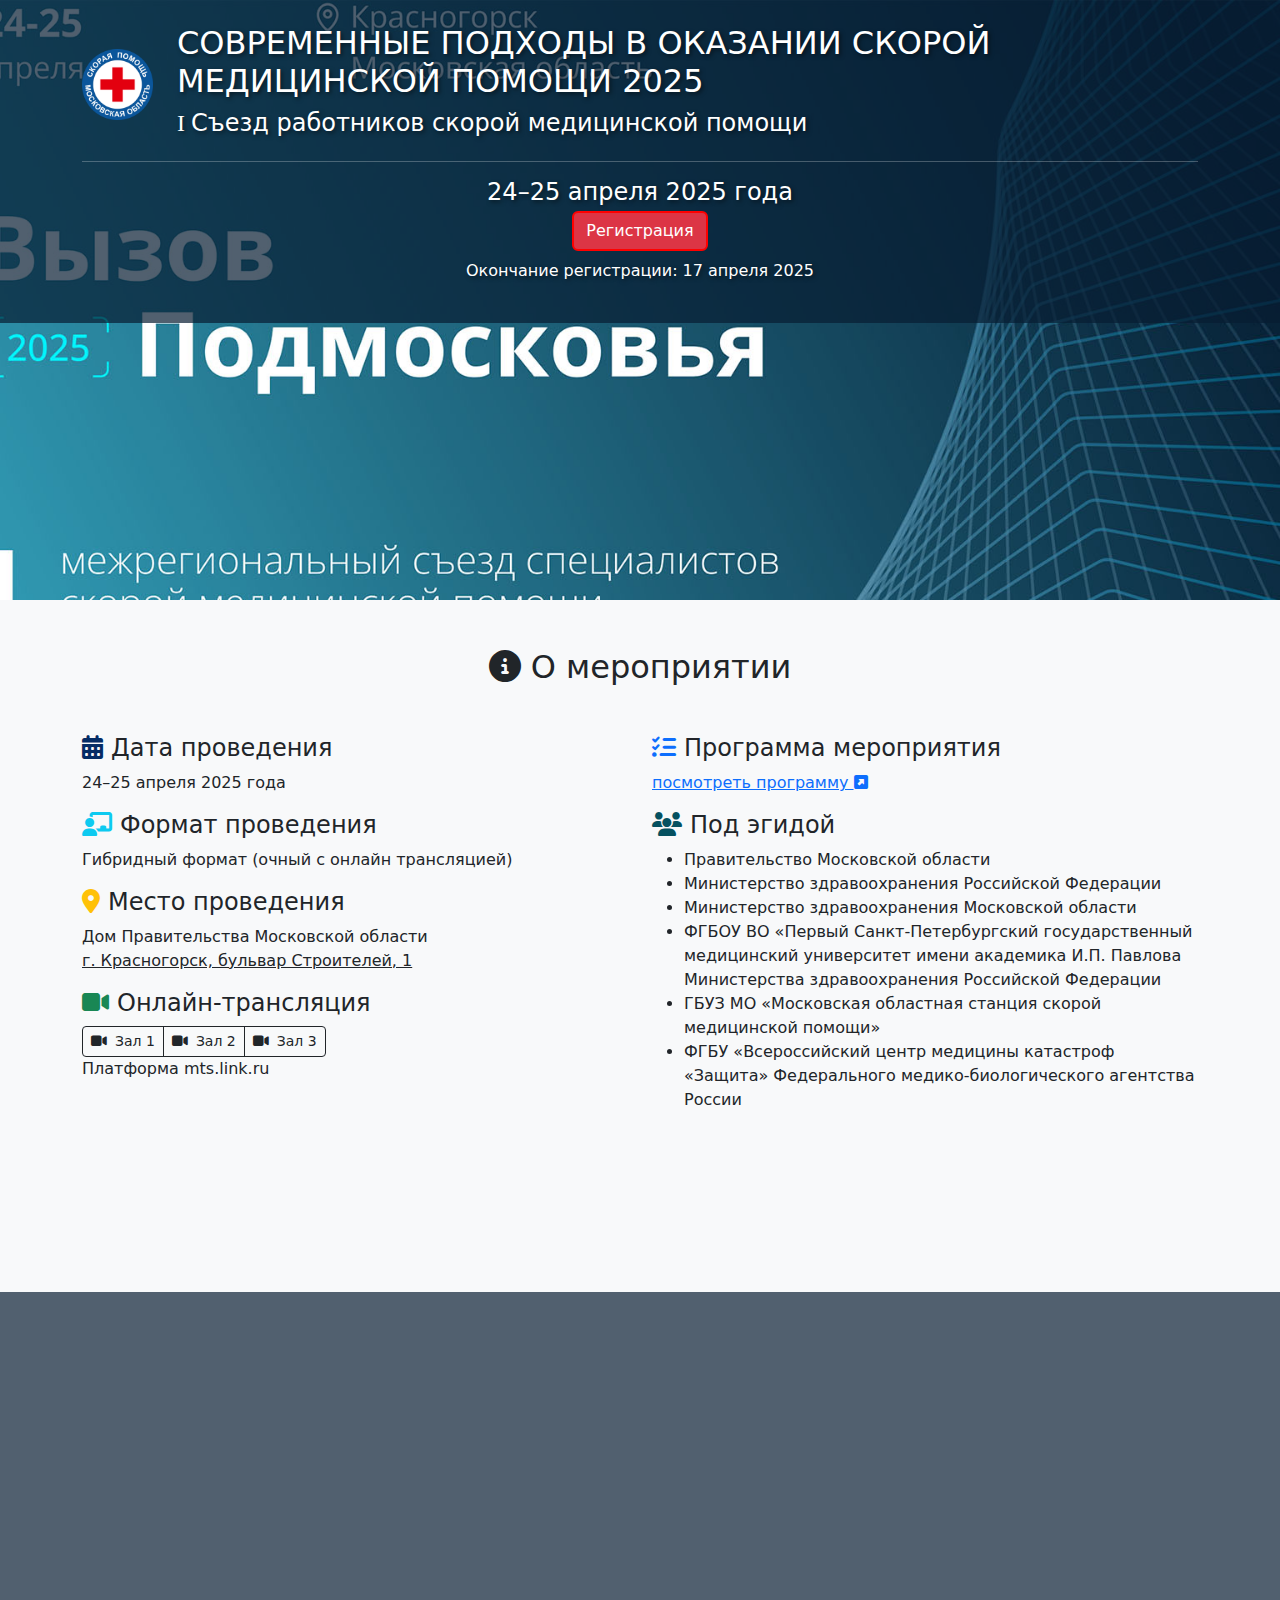
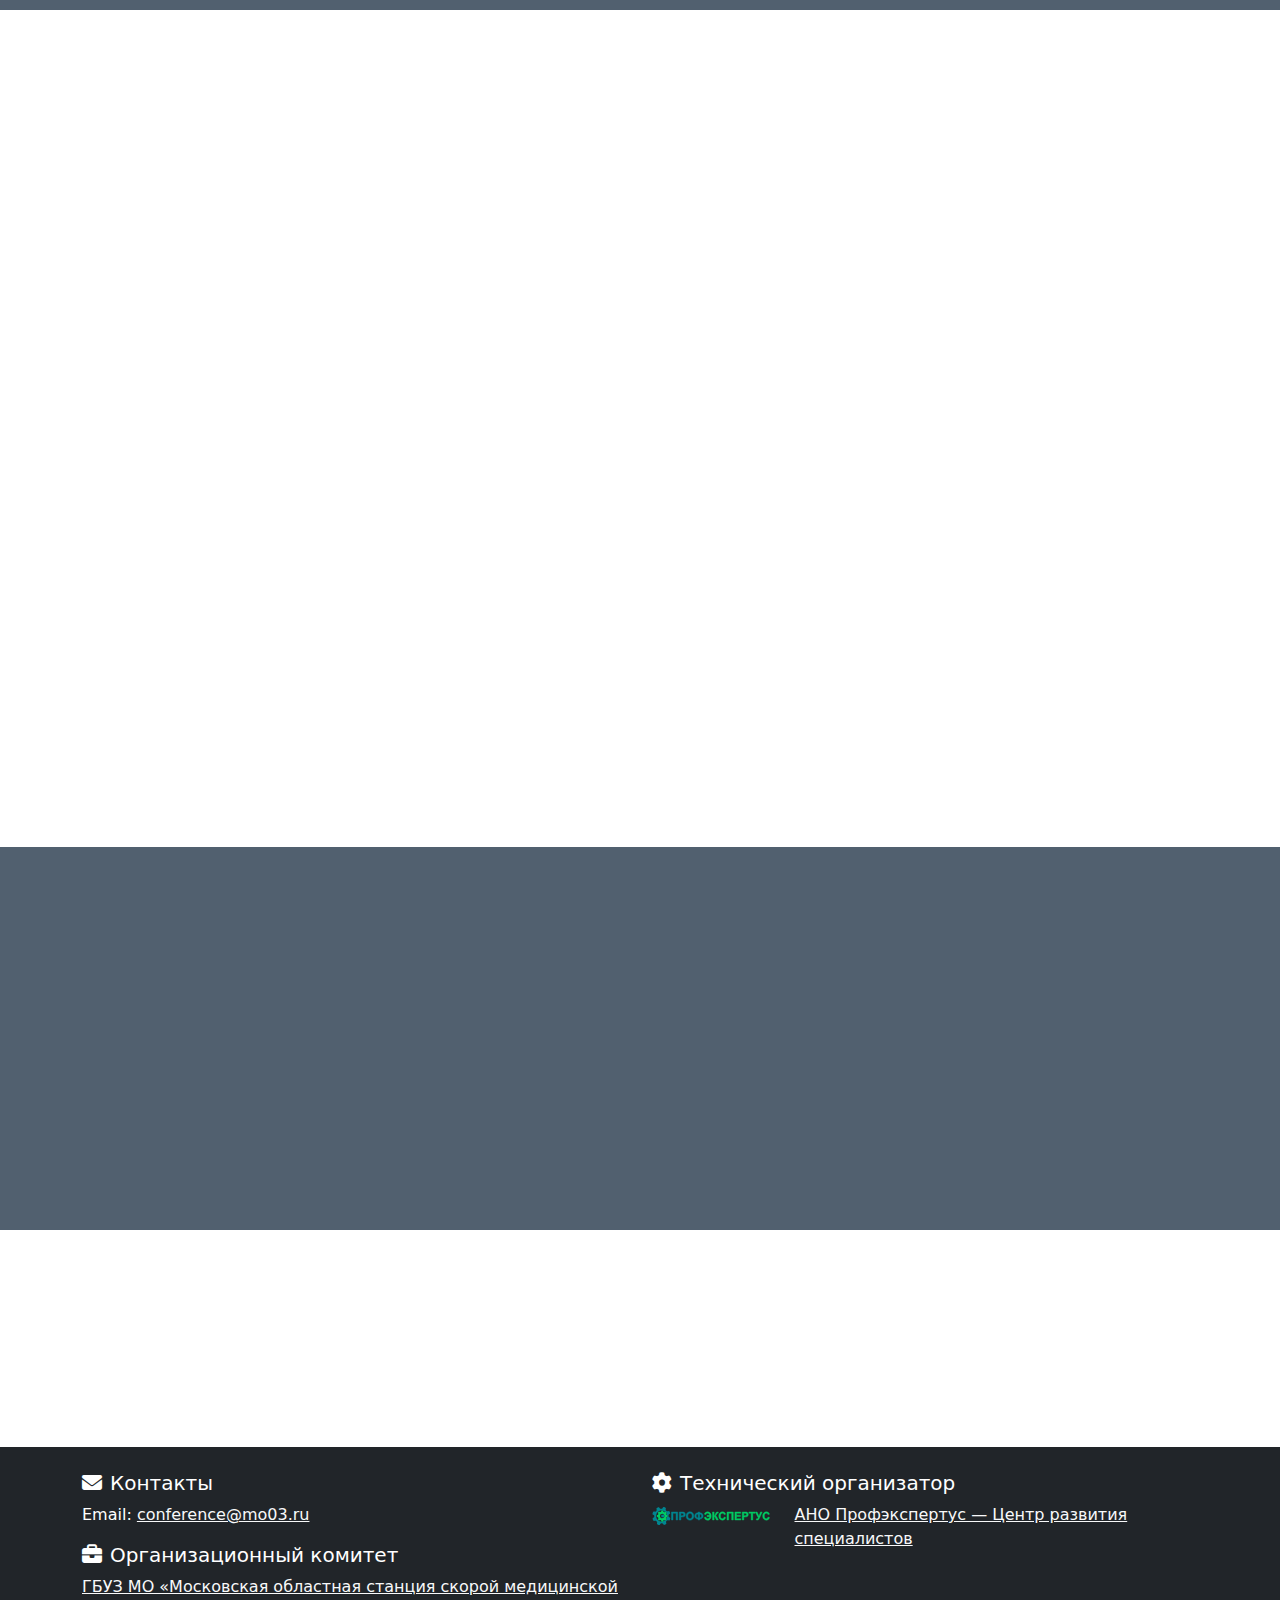
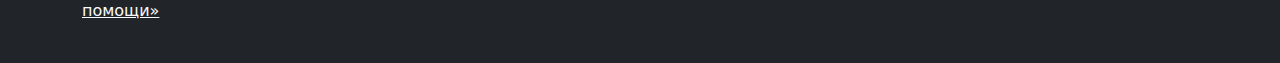
<file: index.html>
<!DOCTYPE html>
<html lang="ru">
<head>
    <meta charset="UTF-8">
    <meta name="viewport" content="width=device-width, initial-scale=1.0">
    <title>Современные подходы в оказании скорой медицинской помощи 2025 | 1-й Съезд работников скорой медицинской помощи</title>
    <meta name="keywords" content="съезд скорой медицинской помощи, конференция скорая помощь 2025, современная медицина, экстренная медицинская помощь, неотложная помощь, медицинская конференция, медицина катастроф, первая помощь, срочная медицинская помощь, НМО, медицинская трансляция, Красногорск, Минздрав, информационные технологии в медицине">
    <meta name="description" content="I Съезд работников скорой медицинской помощи с международным участием пройдет 24–25 апреля 2025 года в гибридном формате. Обсуждение современных подходов к оказанию экстренной медицинской помощи, актуальных клинических и организационных вопросов. Очное участие в Красногорске, онлайн-трансляция на платформе mts.link.ru. Бесплатная публикация тезисов. Регистрация обязательна до 17 апреля.">
    <link href="css/bootstrap.min.css" rel="stylesheet">
    <link rel="stylesheet" href="css/all.min.css">
    <link rel="stylesheet" href="css/aos.css" />
    <link rel="stylesheet" href="css/styles.css" />
    <link rel="apple-touch-icon" sizes="180x180" href="apple-touch-icon.png">
    <link rel="icon" type="image/png" sizes="32x32" href="favicon-32x32.png">
    <link rel="icon" type="image/png" sizes="16x16" href="favicon-16x16.png">

</head>
<body>

    <!-- Hero Section -->
    <section class="parallax hero-section text-white">
        <div class="overlay">
            <div class="container py-4">
                <div class="row align-items-center">
                    <div class="col-3 col-md-1 text-center">
                        <img src="img/logo.png" alt="Логотип" class="img-fluid" />
                    </div>
                    <div class="col-9 col-md-11">
                        <h1 class="fs-2 text-uppercase text-shadow mb-1">
                            <span>
                                Современные подходы в оказании скорой медицинской помощи 2025
                            </span>
                        </h1>
                        <p class="fs-4 text-shadow mb-1">
                            <span style="font-family: 'Times New Roman', serif;">
                                I
                            </span> Съезд работников скорой медицинской помощи
                        </p>
                    </div>
                </div>
                <div class="text-center">
                    <hr />
                    <h4 class="my-1 text-shadow">24–25 апреля 2025 года</h4>
                    <a href="#" class="btn btn-danger btn-md highlight-btn btn-hover-effect" data-bs-toggle="modal" data-bs-target="#registerModal">Регистрация</a>
                    <p class="mt-2 text-shadow fs-6">Окончание регистрации: 17 апреля 2025</p>
                </div>
            </div>
        </div>
    </section>





    <!-- About Section -->
    <section class="py-5 bg-light">
        <div class="container">
            <h2 class="text-center mb-5" data-aos="fade-up"><i class="fas fa-info-circle icon-large"></i>О мероприятии</h2>
            <div class="row">
                <div class="col-md-6" data-aos="fade-right">
                    <h4><i class="fa-solid fa-calendar-days text-primary-emphasis me-2"></i>Дата проведения</h4>
                    <p>24–25 апреля 2025 года</p>
                    <h4><i class="fas fa-chalkboard-teacher text-info me-2"></i>Формат проведения</h4>
                    <p>Гибридный формат (очный с онлайн трансляцией)</p>
                    <h4><i class="fas fa-map-marker-alt text-warning me-2"></i>Место проведения</h4>
                    <p>
                        Дом Правительства Московской области<br>
                        <a href="https://yandex.ru/maps/-/CHeizMix" target="_blank" class="text-dark">
                            г. Красногорск, бульвар Строителей, 1
                        </a>
                    </p>
                    <h4><i class="fas fa-video text-success me-2"></i>Онлайн-трансляция</h4>
                    <div class="btn-group btn-group-sm" role="group" aria-label="Small button group">
                        <a href="https://my.mts-link.ru/j/profexpertus/318784475" class="btn btn-outline-dark" target="_blank"><i class="fas fa-video me-2"></i>Зал 1</a>
                        <a href="https://my.mts-link.ru/j/profexpertus/366373805" class="btn btn-outline-dark" target="_blank"><i class="fas fa-video me-2"></i>Зал 2</a>
                        <a href="https://my.mts-link.ru/j/ANOProfEkspertus/2078951713" class="btn btn-outline-dark" target="_blank"><i class="fas fa-video me-2"></i>Зал 3</a>
                    </div>
                    <p>
                        Платформа mts.link.ru
                    </p>

                </div>
                <div class="col-md-6" data-aos="fade-left">
                    <h4><i class="fa-solid fa-list-check text-primary me-2"></i>Программа мероприятия</h4>
                    <p>
                        <a href="#">
                            посмотреть программу <i class="fa-solid fa-square-up-right"></i>
                        </a>
                        
                    </p>
                    <h4><i class="fas fa-users text-info-emphasis me-2"></i>Под эгидой</h4>
                    <ul class="logo-list">
                        <li>Правительство Московской области</li>
                        <li>Министерство здравоохранения Российской Федерации</li>
                        <li>Министерство здравоохранения Московской области</li>
                        <li>ФГБОУ ВО «Первый Санкт-Петербургский государственный медицинский университет имени академика И.П. Павлова Министерства здравоохранения Российской Федерации</li>
                        <li>ГБУЗ МО «Московская областная станция скорой медицинской помощи»</li>
                        <li>ФГБУ «Всероссийский центр медицины катастроф «Защита» Федерального медико-биологического агентства России</li>
                    </ul>
                </div>
            </div>

            <div class="row mt-4" data-aos="fade-up">
                <div class="col-md-12 text-center bg-secondary text-white py-3">
                    <p class="lead mb-0">
                        <strong>
                            <i class="fa-solid fa-bookmark me-2"></i> Документация по данному учебному мероприятию представлена в Комиссию по оценке учебных мероприятий и материалов для <strong>НМО</strong>
                        </strong>
                    </p>
                </div>
            </div>
        </div>
    </section>

    <!-- Topics Section -->
    <section class="parallax topics-section text-white">
        <div class="overlay">
            <div class="container py-5">
                <h2 class="text-center mb-5" data-aos="fade-up"><i class="fas fa-comments icon-large"></i>Основные темы</h2>
                <div class="row">
                    <div class="col-md-6" data-aos="fade-right">
                        <ul>
                            <li class="fs-5"><i class="fas fa-stethoscope me-2"></i>Перспективное развитие СМП</li>
                            <li class="fs-5"><i class="fas fa-heartbeat me-2"></i>Болезни системы кровообращения</li>
                            <li class="fs-5"><i class="fas fa-child me-2"></i>Неотложная педиатрия</li>
                            <li class="fs-5"><i class="fas fa-clinic-medical me-2"></i>Клинические аспекты острых состояний</li>
                        </ul>
                    </div>
                    <div class="col-md-6" data-aos="fade-left">
                        <ul>
                            <li class="fs-5"><i class="fas fa-procedures me-2"></i>Тяжелая сочетанная травма</li>
                            <li class="fs-5"><i class="fas fa-laptop-medical me-2"></i>Информационные технологии в СМП</li>
                            <li class="fs-5"><i class="fas fa-female me-2"></i>Акушерские и гинекологические патологии</li>
                            <li class="fs-5"><i class="fas fa-first-aid me-2"></i>Организационные вопросы первой помощи</li>
                        </ul>
                    </div>
                </div>
            </div>
        </div>
    </section>

    <!-- Thesis Section -->
    <section class="py-5">
        <div class="container">
            <h2 class="text-center mb-5" data-aos="fade-up"><i class="fas fa-compact-disc icon-large"></i>Публикация тезисов</h2>
            <div class="row">
                <div class="col-md-12 text-center" data-aos="fade-up">
                    <p class="lead">В плане подготовки работы Съезда планируется издание сборника тезисов на CD-диске. Публикация тезисов Съезда бесплатная.</p>
                    <p class="lead"><strong>Тезисы Съезда принимаются для публикации до 21 марта 2025 года включительно.</strong></p>
                </div>
            </div>

            <div class="row mt-4">
                <div class="col-md-6" data-aos="fade-right">
                    <h4><i class="fas fa-file-alt me-2"></i>Требования</h4>
                    <ul>
                        <li>Формат: MS Word (.doc)</li>
                        <li>Объем: до 2 страниц</li>
                        <li>Срок подачи: до 21 марта 2025</li>
                        <li>Отправка на: <a href="mailto:conference@mo03.ru">conference@mo03.ru</a></li>
                    </ul>
                </div>
                <div class="col-md-6" data-aos="fade-left">
                    <h4><i class="fas fa-pencil-ruler me-2"></i>Оформление</h4>
                    <ul>
                        <li>Шрифт Times New Roman 14pt</li>
                        <li>Межстрочный интервал 2.0</li>
                        <li>Поля: верх/низ 20мм, левое 30мм, правое 10мм</li>
                        <li>Без таблиц и изображений</li>
                    </ul>
                </div>
            </div>

            <div class="accordion mt-4" id="thesisAccordion" data-aos="fade-up">
                <div class="accordion-item">
                    <h2 class="accordion-header" id="headingOne">
                        <button class="accordion-button collapsed" type="button" data-bs-toggle="collapse" data-bs-target="#collapseOne" aria-expanded="false" aria-controls="collapseOne">
                            <i class="fas fa-info-circle me-2 text-danger"></i><strong>Подробные правила оформления тезисов</strong>
                        </button>
                    </h2>
                    <div id="collapseOne" class="accordion-collapse collapse" aria-labelledby="headingOne" data-bs-parent="#thesisAccordion">
                        <div class="accordion-body">
                            <p><strong>Правила оформления тезисов для публикации в сборнике:</strong></p>
                            <ol>
                                <li>Тезисы представляются в электронном виде. Документ должен быть выполнен в формате MS Word (принимаются файлы ТОЛЬКО с расширением doc).</li>
                                <li>Имя файла, отправляемого по е-mail, пишется русскими буквами и состоит из фамилии и инициалов первого автора, например, «Иванов И.И.». Тема письма – «тезисы на Съезд СМП- 2025».</li>
                                <li>Тезисы c телефонами контактного лица направлять по электронному адресу: <a href="mailto:conference@mo03.ru">conference@mo03.ru</a></li>
                            </ol>

                            <p><strong>Оформление тезисов:</strong></p>
                            <ol>
                                <li>Формат страницы А4 (210×297 мм). Работы должны быть напечатаны шрифтом TimesNewRoman, 14 кеглем, через два интервала с полями сверху – 20 мм, слева – 30 мм, справа – 10 мм, снизу – 20 мм.</li>
                                <li>На первой строчке печатаются с выравниванием по центру фамилия автора (ов) и инициалы. На второй строчке прописными буквами печатается название тезисов, шрифт жирный, выравнивание по центру. На третьей строчке печатается с выравниванием по центру полное название организации, которую представляет автор тезисов, с города и страны, где находится эта организация. Затем после пустой строки печатается текст тезисов. Рисунки, таблицы, графические изображения не публикуются.</li>
                                <li>После текста тезисов печатаются ссылки на литературные источники, которые оформляются в соответствии с правилами библиографического описания и с требованиями к научным публикациям. Ссылки, напечатанные не по указанным правилам, не публикуются.</li>
                                <li>Тезисы докладов должны быть тщательно выверены и отредактированы. Максимальный объем тезисов – 2 страницы. Тезисы, превышающие указанный объем, не рассматриваются. От одного автора (в качестве первого автора) принимается только одна статья и не более четырех статей в соавторстве.</li>
                            </ol>

                            <p><strong>Автор (соавторы) предоставляют издателю следующие права:</strong></p>
                            <ol>
                                <li>право на воспроизведение работы без ограничения тиража экземпляров;</li>
                                <li>право на опубликование, обнародование, доведение до всеобщего сведения, дублирование, тиражирование или иное размножение произведения;</li>
                                <li>право на распространение произведения любым способом, в том числе через Интернет;</li>
                                <li>право на публичное использование и демонстрацию произведения в информационных и прочих целях;</li>
                                <li>право на внесение редакторских изменений;</li>
                                <li>право на использование метаданных (название, имя автора (правообладателя), аннотации и пр.) произведения путем обработки и систематизации, а также включения в различные базы данных и информационные системы (для повышения индекса цитирования статей);</li>
                                <li>авторам (соавторам) вознаграждение не выплачивается;</li>
                                <li>поступление тезисов в редакцию подтверждает полное согласие автора (соавторов) с правилами публикации в сборнике, которое может быть оформлено следующей фразой в конце статьи: «Автор (соавторы) подтверждают полное согласие с требованиями к материалам для публикации». После чего следуют подписи ВСЕХ авторов тезисов;</li>
                                <li>в обязательном порядке прикладывается направление (разрешение на печать) от всех организаций, в которых работают авторы (соавторы).</li>
                            </ol>

                            <p><strong>Оргкомитет имеет право отказать в публикации материалов (тезисов) Конгресса, не соответствующих тематике Конгресса и требованиям технического оформления.</strong></p>
                        </div>
                    </div>
                </div>
            </div>
        </div>
    </section>

    <!-- Registration Section -->
    <section class="parallax registration-section text-white" id="registration">
        <div class="overlay">
            <div class="container py-5">
                <div class="text-center">
                    <h2 class="mb-4" data-aos="fade-up"><i class="fas fa-user-edit icon-large"></i>Регистрация на мероприятие</h2>
                    <p class="lead mb-4 text-shadow" data-aos="fade-up">Для участия обязательна предварительная регистрация</p>

                    <a href="#" class="btn btn-danger btn-lg highlight-btn btn-hover-effect" data-aos="fade-up" data-bs-toggle="modal" data-bs-target="#registerModal">Зарегистрироваться сейчас</a>

                </div>

                <div class="modal fade" id="registerModal" tabindex="-1" aria-labelledby="registerModalLabel" aria-hidden="true">
                    <div class="modal-dialog modal-fullscreen">
                        <div class="modal-content">
                            <div class="modal-header">
                                <h5 class="modal-title text-dark" id="registerModalLabel">
                                    <i class="fas fa-user-edit"></i> Регистрация на мероприятие:<br />
                                    <span class="text-primary-emphasis text-uppercase fs-6 d-none d-md-block" style="font-family: 'Times New Roman', serif;">
                                        <img src="favicon-32x32.png" /> <strong>I Съезд работников скорой медицинской помощи с международным участием «Современные подходы в оказании скорой медицинской помощи 2025»</strong>
                                    </span>
                                </h5>
                                <button type="button" class="btn-close" data-bs-dismiss="modal" aria-label="Закрыть"></button>
                            </div>
                            <div class="modal-body">

                                <div class="row">
                                    <div class="col-lg-8 mx-auto">
                                        <script id="expodat__frame_js" src="https://expodat.com/onlinereg/profexpertus2025-v5/?lang=ru&task=frame_install"></script>

                                    </div>
                                </div>

                            </div>
                            <div class="modal-footer">
                                <button type="button" class="btn btn-outline-dark btn-sm" data-bs-dismiss="modal"><i class="fa-regular fa-rectangle-xmark text-danger"></i> Закрыть окно регистрации</button>
                            </div>
                        </div>
                    </div>
                </div>




                <div class="text-center">
                    <div class="mt-4" data-aos="fade-up">
                        <h5>Рекомендуемые отели</h5>
                        <p>
                            Hampton by Hilton Moscow Strogino (Москва)<br>
                            Аквариум (Красногорск)
                        </p>
                    </div>
                </div>
            </div>
        </div>
    </section>

    <!-- Footer -->
    <footer class="bg-dark text-white py-4">
        <div class="container">
            <div class="row">
                <div class="col-md-6">
                    <h5><i class="fas fa-envelope me-2"></i>Контакты</h5>
                    <p>Email: <a class="link-light" href="mailto:conference@mo03.ru">conference@mo03.ru</a></p>
                    <h5><i class="fas fa-briefcase me-2"></i>Организационный комитет</h5>
                    <p><a href="https://mo03.ru/" class="link-light" target="_blank" class="btn btn-link"> ГБУЗ МО «Московская областная станция скорой медицинской помощи»</a></p>

                </div>
                <div class="col-md-6">
                    <h5><i class="fa-solid fa-gear me-2"></i>Технический организатор</h5>

                    <div class="row">
                        <div class="col-sm-3 col-md-4 col-lg-3">
                            <a href="https://www.profexpertus.ru" target="_blank">
                                <img src="img/profexpertus_logo.svg" alt="АНО Профэкспертус — Центр развития специалистов" class="img-fluid">
                            </a>
                        </div>
                        <div class="col-sm-9 col-md-8 col-lg-9">
                            <a href="https://www.profexpertus.ru" class="link-light" target="_blank">
                                АНО Профэкспертус — Центр развития специалистов
                            </a>
                        </div>
                    </div>


                </div>
            </div>
        </div>
    </footer>

    <script src="js/bootstrap.bundle.min.js"></script>
    <script src="js/aos.js"></script> <!-- Анимации при прокрутке -->
    <script src="js/script.js"></script>

</body>
</html>
</file>
<file: css/styles.css>
/* ��������� � ������� ����� */
.parallax {
    background-attachment: fixed;
    background-position: center;
    background-repeat: no-repeat;
    background-size: cover;
    min-height: 600px;
    position: relative;
}

.hero-section {
    background-image: url('../img/ambulance.jpg');
}

.topics-section {
    background-image: url('../img/doctors-team.jpg');
}

.registration-section {
    background-image: url('../img/conference-hall.jpg');
}

.overlay {
    background-color: rgba(7,29,50,0.7);
    position: absolute;
    top: 0;
    left: 0;
    width: 100%;
}

/* �������� */
@keyframes fadeInUp {
    from {
        opacity: 0;
        transform: translateY(20px);
    }

    to {
        opacity: 1;
        transform: translateY(0);
    }
}

.fade-in-up {
    animation: fadeInUp 1s ease-out;
}

/* Hover-������� */
.btn-hover-effect {
    transition: transform 0.3s ease, box-shadow 0.3s ease;
}

    .btn-hover-effect:hover {
        transform: translateY(-5px);
        box-shadow: 0 10px 20px rgba(0, 0, 0, 0.2);
    }

/* ���� ��� ������ */
.text-shadow {
    text-shadow: 2px 2px 4px rgba(0, 0, 0, 0.5);
}

/* ������ */
.icon-large {
    font-size: 2rem;
    margin-right: 10px;
}

/* �������� ��������� ��� ������ */
@keyframes pulse {
    0%, 100% {
        box-shadow: 0 0 10px rgba(255, 0, 0, 0.8);
    }

    50% {
        box-shadow: 0 0 20px rgba(255, 0, 0, 1);
    }
}

.highlight-btn {
    border: 2px solid #f00;
    animation: pulse 1.5s infinite;
}

/* ����� ����� */
:root {
    --custom-info: #3ab3ce; /* ����� ���� 1 */
    --custom-primary: #071d32; /* ����� ���� 2 */
    --custom-secondary: #134359; /* ����� ���� 3 (���� ��� ��������, �������� �� ������) */
}

/* ������ ��� ������ */
.text-custom-info {
    color: var(--custom-info) !important;
}

.text-custom-primary {
    color: var(--custom-primary) !important;
}

.text-custom-secondary {
    color: var(--custom-secondary) !important;
}

/* ������ ��� ���� */
.bg-custom-info {
    background-color: var(--custom-info) !important;
}

.bg-custom-primary {
    background-color: var(--custom-primary) !important;
}

.bg-custom-secondary {
    background-color: var(--custom-secondary) !important;
}
</file>
